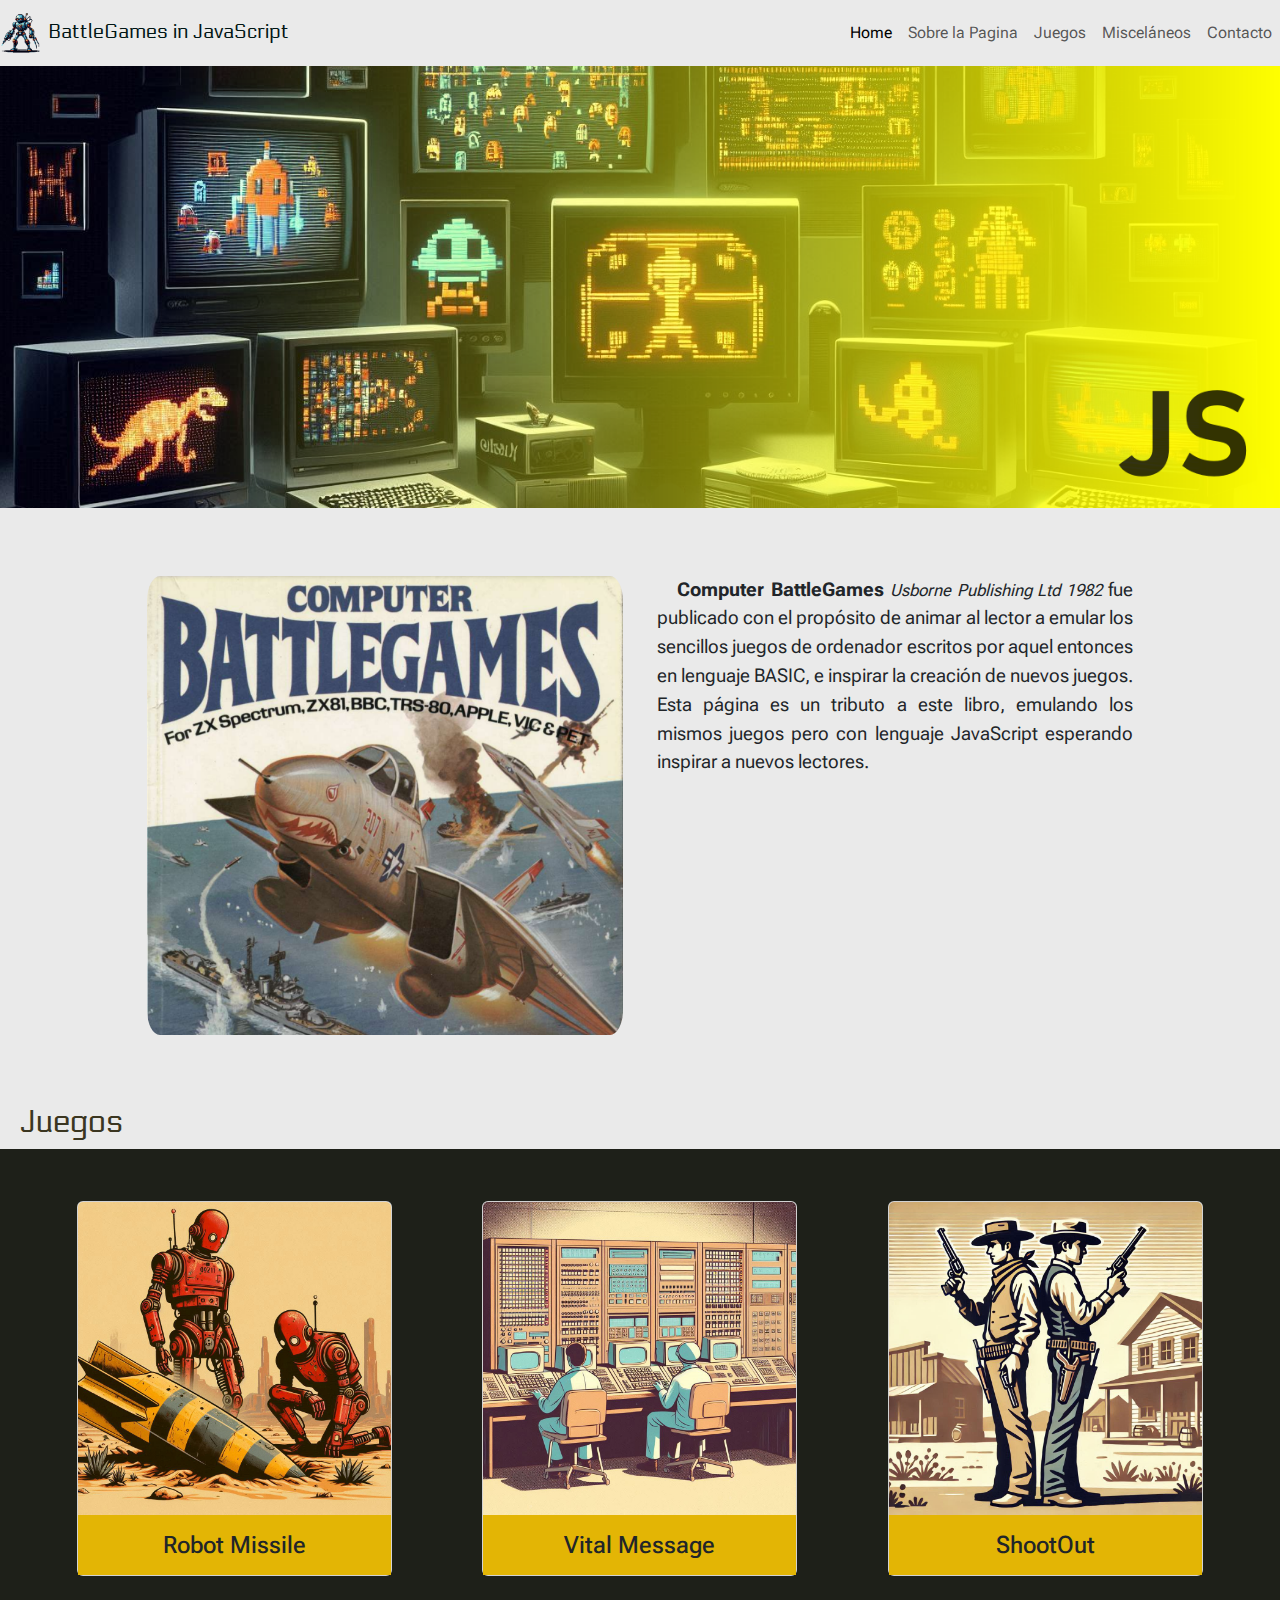
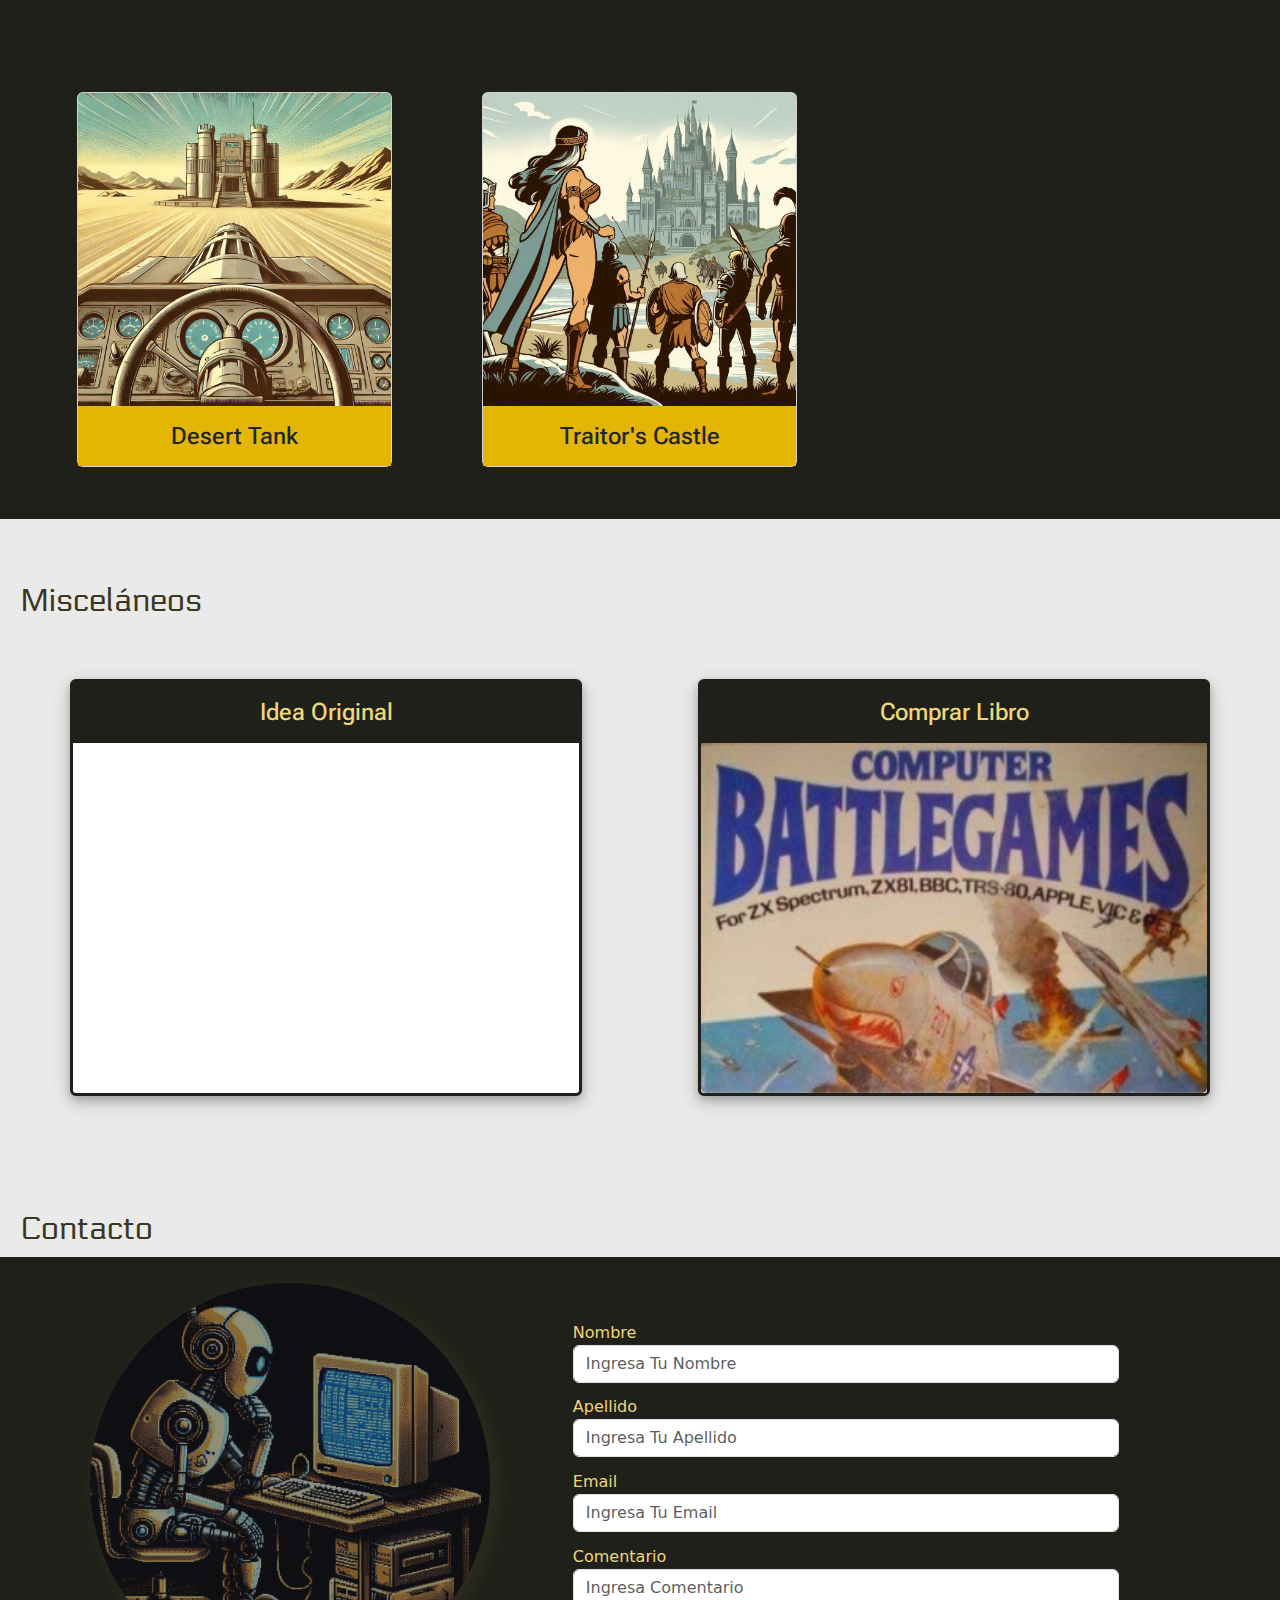
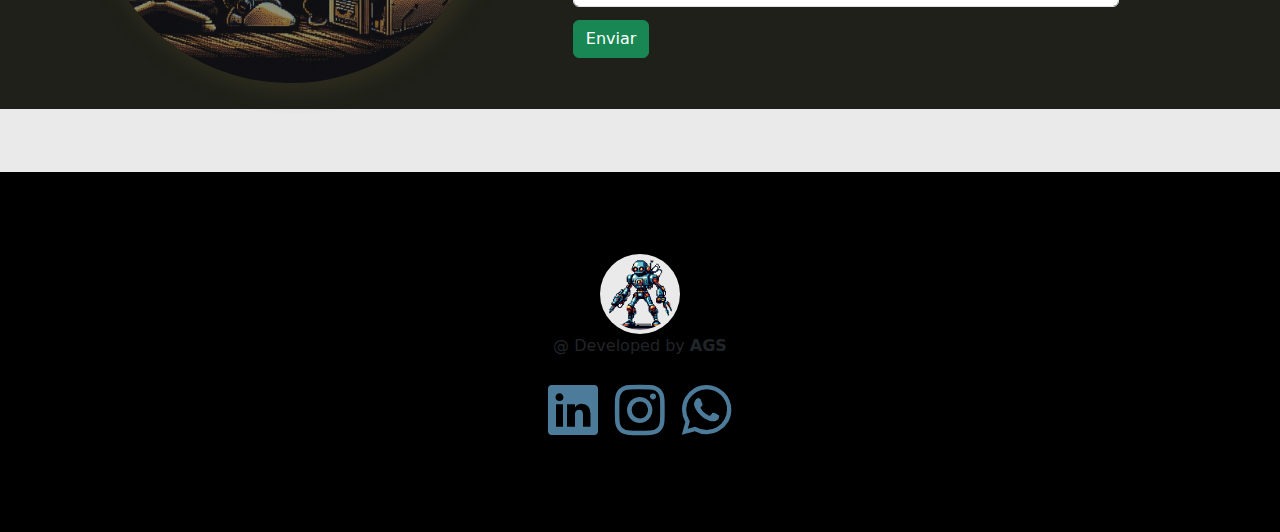
<file: index.html>
<!DOCTYPE html>
<html lang="en">

<head>
    <meta charset="UTF-8">
    <meta name="viewport" content="width=device-width, initial-scale=1.0">
    <meta name="keywords" content="HTML, CSS, SASS, BOOTSTRAP, JavaScript">
    <meta name="description" content="Proyecto de FrontEnd con BootStrap">
    <meta name="author" content="Antonio Gonzalez">
    <!-- Bootstrap -->
    <link href="https://cdn.jsdelivr.net/npm/bootstrap@5.3.3/dist/css/bootstrap.min.css" rel="stylesheet"
        integrity="sha384-QWTKZyjpPEjISv5WaRU9OFeRpok6YctnYmDr5pNlyT2bRjXh0JMhjY6hW+ALEwIH" crossorigin="anonymous">
    <!-- Bootstrap Icons -->
    <link rel="stylesheet" href="https://cdn.jsdelivr.net/npm/bootstrap-icons@1.11.3/font/bootstrap-icons.min.css">
    <link rel="shortcut icon" href="./asset/img/page_icon.ico" type="image/x-icon">
    <title>Computer BattleGames in JavaScript </title>
    <!-- CSS -->
    <link rel="stylesheet" href="./styles/css/styles_new.css">
</head>

<body>
    <header class="container-fluid">
        <nav class="row navbar navbar-expand-lg fixed-top">
            <div class="container-fluid">
                <a class="navbar-brand d-flex align-item-center justify-content-evenly" href="index.html">
                    <img src="asset/img/page_icon.ico" alt="Computer BattleGames Logo" width="40" height="40">
                    <span class="navbar-brand-name mt-1 ms-2">BattleGames in JavaScript</span>
                </a>
                <button class="navbar-toggler" type="button" data-bs-toggle="collapse" data-bs-target="#navbarNav"
                    aria-controls="navbarNav" aria-expanded="false" aria-label="Toggle navigation">
                    <span class="navbar-toggler-icon"></span>
                </button>
                <div class="collapse navbar-collapse align-item-center justify-content-end" id="navbarNav">
                    <ul class="navbar-nav">
                        <li class="nav-item">
                            <a class="nav-link active" aria-current="page" href="index.html">Home</a>
                        </li>
                        <li class="nav-item">
                            <a class="nav-link" href="#sobrePagina">Sobre la Pagina</a>
                        </li>
                        <li class="nav-item">
                            <a class="nav-link" href="#juegos">Juegos</a>
                        </li>
                        <li class="nav-item">
                            <a class="nav-link" href="#miscelaneos">Misceláneos</a>
                        </li>
                        <li class="nav-item">
                            <a class="nav-link" href="#contacto">Contacto</a>
                        </li>
                    </ul>
                </div>
            </div>
        </nav>
        <div class="row banner-row">
            <img id="MainBanner" src="./asset/img/Banner_Main.webp" alt="Main Banner Image">
        </div>
    </header>
    <main>
        <section id="sobrePagina">
            <div class="container_light">
                <div class="container-fluid d-flex flex-wrap align-item-center justify-content-center">
                    <div class="aboutP_item aboutPag_img row col-12 col-md-8 col-lg-6">
                        <img class="aboutP_img" src="./asset/img/AboutBook.png" alt="Imagen miniatura libro">
                    </div>
                    <div class="aboutP_item aboutP_comment row col-12 col-md-8 col-lg-6">
                        <p>
                            <strong>Computer BattleGames</strong> <small><i>Usborne Publishing Ltd 1982</i></small> fue
                            publicado con el propósito de animar al lector
                            a emular los sencillos juegos de ordenador escritos por aquel entonces en lenguaje BASIC, e
                            inspirar la creación de nuevos juegos. <br> Esta página es un tributo a este libro, emulando
                            los
                            mismos juegos pero con lenguaje JavaScript esperando inspirar a nuevos lectores.
                        </p>
                    </div>
                </div>
            </div>
        </section>

        <section id="juegos">
            <h2 class="subtitle">Juegos</h2>
            <div class="container_dark">
                <div class="image_list">
                    <div class="card"><a href="./pages/sec_robotMissile.html"><img src="./asset/img/robot.jpeg"
                                alt="Robot Missile Game" class="card-img-top"></a>
                        <div class="card-body">
                            <h4 class="card-text">Robot Missile</h4>
                        </div>
                    </div>
                    <div class="card"><a href="./pages/sec_vitalMessage.html"><img src="./asset/img/vitalmessage.jpeg"
                                alt="Vital Message Game" class="card-img-top"></a>
                        <div class="card-body">
                            <h4 class="card-text">Vital Message</h4>
                        </div>
                    </div>
                    <div class="card"><a href="./pages/sec_shootout.html"><img src="./asset/img/shoot.jpeg"
                                alt="Shootout Game" class="card-img-top"></a>
                        <div class="card-body">
                            <h4 class="card-text">ShootOut</h4>
                        </div>
                    </div>
                    <div class="card"><a href="./pages/sec_desertTanks.html"><img src="./asset/img/tank.jpeg"
                                alt="Desert Tank Game" class="card-img-top"></a>
                        <div class="card-body">
                            <h4 class="card-text">Desert Tank</h4>
                        </div>
                    </div>
                    <div class="card">
                        <a href="./pages/sec_traitorCastle.html">
                            <img src="./asset/img/Castle.jpeg" alt="Traitor Castle Game" class="card-img-top">
                        </a>
                        <div class="card-body">
                            <h4 class="card-text">Traitor's Castle</h4>
                        </div>
                    </div>
                </div>
            </div>
        </section>

        <section class="container_light" id="miscelaneos">
            <h2 class="subtitle">Misceláneos</h2>
            <div class="container-fluid d-flex flex-wrap justify-content-around align-item-center">

                <div class="card card_misc">
                    <div class="card-body">
                        <h4 class="card-text">Idea Original</h4>
                    </div>
                    <iframe src="https://www.youtube.com/embed/3kdM9wyglnw?si=4cUAj492PZogQ4qo"
                        title="YouTube video player"
                        allow="accelerometer; autoplay; clipboard-write; encrypted-media; gyroscope; picture-in-picture; web-share"
                        referrerpolicy="strict-origin-when-cross-origin" 
                        class="card-img-bottom"></iframe>
                </div>

                <div class="card card_misc">
                    <div class="card-body">
                        <h4 class="card-text">Comprar Libro</h4>
                    </div>
                    <a href="https://a.co/d/iokDYIM">
                        <img src="./asset/img/BookCover.jpg" alt="Computer BattleGames Book" class="card-img-bottom">
                    </a>
                </div>

            </div>
        </section>
        <section id="contacto">
            <h2 class="subtitle">Contacto</h2>
            <div
                class=" container_fluid container_dark contacto_dark d-flex flex-wrap align-item-center justify-content-center">
                <div><img class="contact_img" src="./asset/img/contact_robot.webp" alt="Imagen Contacto"></div>
                <form class="Contacto_Form">
                    <div class="form-group">
                        <label for="nombre">Nombre</label>
                        <input type="text" name="nombre" id="Contact_name" class="form-control"
                            placeholder="Ingresa Tu Nombre">
                    </div>
                    <div class="form-group">
                        <label for="nombre">Apellido</label>
                        <input type="text" name="apellido" id="Contact_Lname" class="form-control"
                            placeholder="Ingresa Tu Apellido">
                    </div>
                    <div class="form-group">
                        <label for="email">Email</label>
                        <input type="email" name="email" id="Contact_email" class="form-control"
                            placeholder="Ingresa Tu Email">
                    </div>
                    <div class="form-group">
                        <label for="Comentario">Comentario</label>
                        <input type="text" rows="10" name="comentario" id="Contact_comment" class="form-control"
                            placeholder="Ingresa Comentario">
                    </div>
                    <button type="submit" class="btn btn-success">Enviar</button>

                </form>
            </div>
        </section>

    </main>
    <footer class="footer">
        <div class="developed">
            <img src="./asset/img/page_icon.ico" alt="Computer BattleGames Logo" width="80" height="80">
            <p>@ Developed by <strong>AGS</strong></p>
        </div>
        <div class="socialMedia">
            <a href="https://www.linkedin.com/"><i class="bi bi-linkedin"></i></a>
            <a href="https://www.instagram.com/"><i class="bi bi-instagram"></i></a>
            <a href="https://www.whatsapp.com/"><i class="bi bi-whatsapp"></i></a>
        </div>
    </footer>
    <!-- BootStrap JS -->
    <script src="https://cdn.jsdelivr.net/npm/bootstrap@5.3.3/dist/js/bootstrap.bundle.min.js"
        integrity="sha384-YvpcrYf0tY3lHB60NNkmXc5s9fDVZLESaAA55NDzOxhy9GkcIdslK1eN7N6jIeHz"
        crossorigin="anonymous"></script>
</body>

</html>
</file>
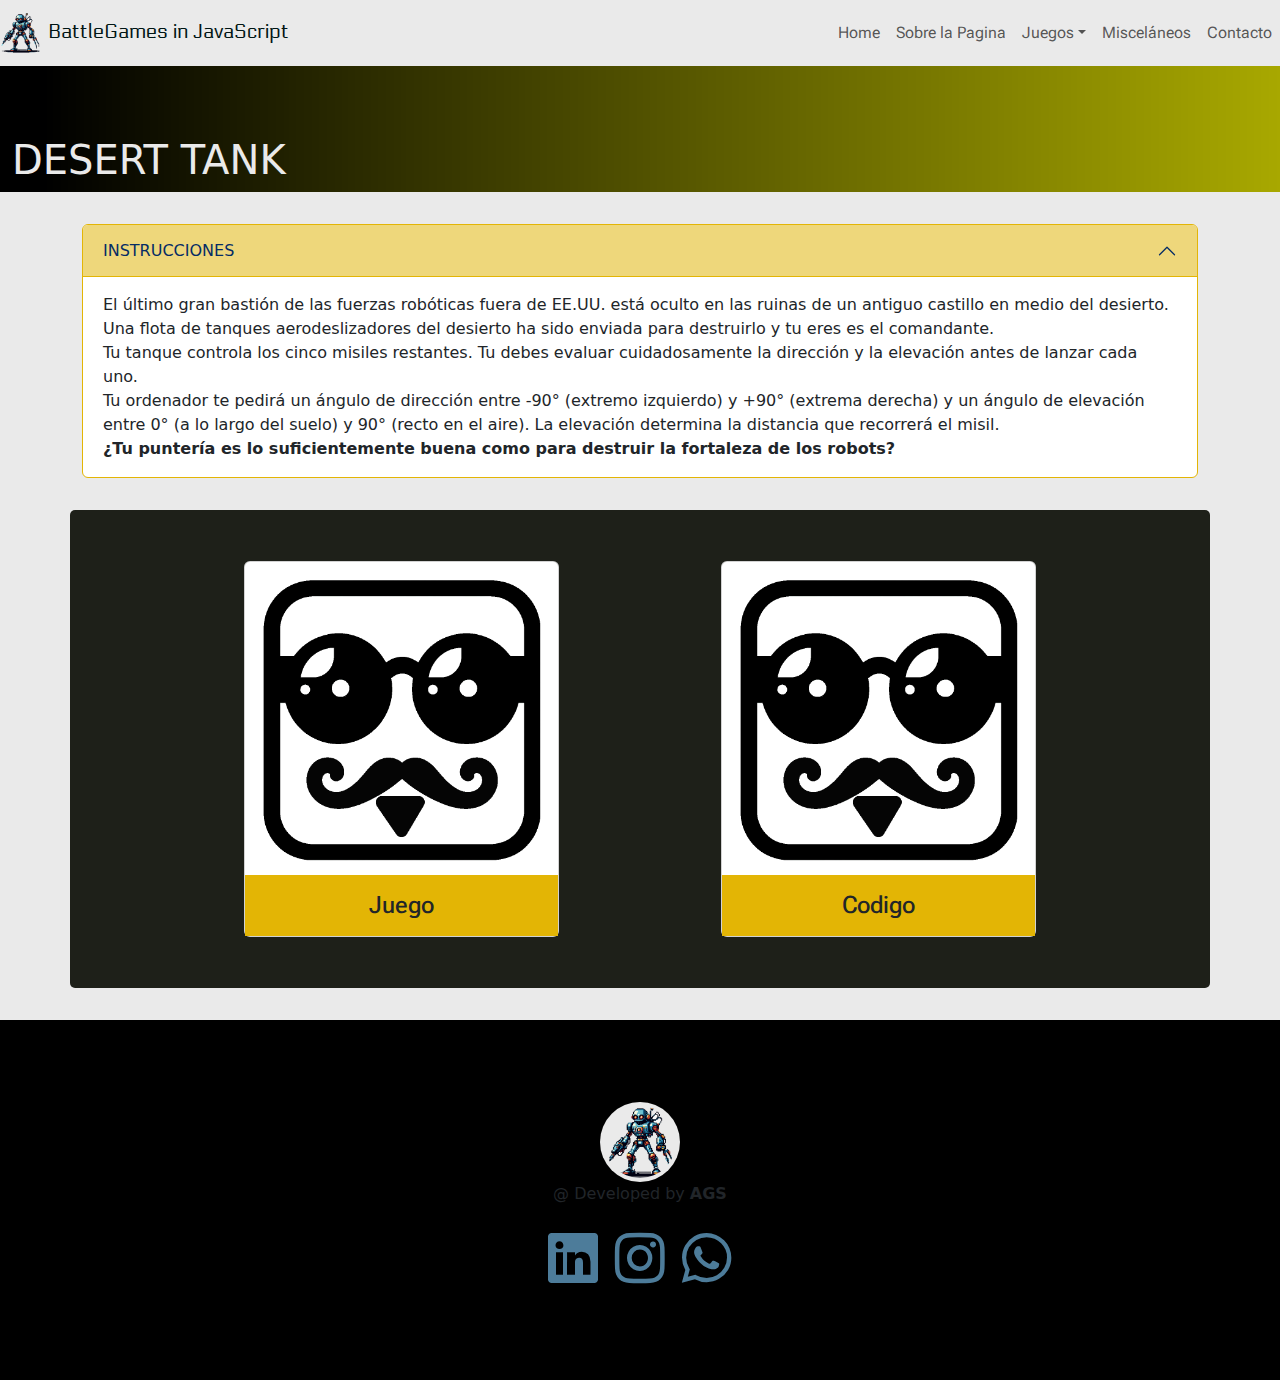
<file: pages/sec_desertTanks.html>
<!DOCTYPE html>
<html lang="en">

<head>
    <meta charset="UTF-8">
    <meta name="viewport" content="width=device-width, initial-scale=1.0">
    <meta name="keywords" content="HTML, CSS, BOOTSTRAP, JavaScript">
    <meta name="description" content="Proyecto de FrontEnd con BootStrap">
    <meta name="author" content="Antonio Gonzalez">
    <!-- Bootstrap -->
    <link href="https://cdn.jsdelivr.net/npm/bootstrap@5.3.3/dist/css/bootstrap.min.css" rel="stylesheet"
        integrity="sha384-QWTKZyjpPEjISv5WaRU9OFeRpok6YctnYmDr5pNlyT2bRjXh0JMhjY6hW+ALEwIH" crossorigin="anonymous">
    <!-- Bootstrap Icons -->
    <link rel="stylesheet" href="https://cdn.jsdelivr.net/npm/bootstrap-icons@1.11.3/font/bootstrap-icons.min.css">
    <link rel="shortcut icon" href="../asset/img/page_icon.ico" type="image/x-icon">
    <title>Desert Tank Game</title>
    <!-- CSS -->
    <link rel="stylesheet" href="../styles/css/styles_new.css">
</head>

<body>
    
    <header>
        <nav class="row navbar navbar-expand-lg fixed-top">
            <div class="container-fluid">
                <a class="navbar-brand d-flex align-item-center justify-content-evenly" href="../index.html">
                    <img src="../asset/img/page_icon.ico" alt="Computer BattleGames Logo" width="40" height="40">
                    <span class="navbar-brand-name mt-1 ms-2">BattleGames in JavaScript</span>
                </a>
                <button class="navbar-toggler" type="button" data-bs-toggle="collapse" data-bs-target="#navbarNav"
                    aria-controls="navbarNav" aria-expanded="false" aria-label="Toggle navigation">
                    <span class="navbar-toggler-icon"></span>
                </button>
                <div class="collapse navbar-collapse align-item-center justify-content-end" id="navbarNav">
                    <ul class="navbar-nav">
                        <li class="nav-item">
                            <a class="nav-link" href="../index.html">Home</a>
                        </li>
                        <li class="nav-item">
                            <a class="nav-link" href="../index.html#sobrePagina">Sobre la Pagina</a>
                        </li>

                        <li class="nav-item dropdown">
                            <a class="nav-link dropdown-toggle" aria-current="page" href="#" role="button"
                                data-bs-toggle="dropdown" aria-expanded="false">Juegos</a>
                            <ul class="dropdown-menu">
                                <li><a class="dropdown-item" href="/pages/sec_vitalMessage.html">Vital Message</a></li>
                                <li><a class="dropdown-item" href="/pages/sec_shootout.html">ShootOut</a></li>
                                <li><a class="dropdown-item" href="/pages/sec_traitorCastle.html">Traitor's Castle</a>
                                </li>
                                <li><a class="dropdown-item" href="/pages/sec_robotMissile.html">Robot Missile</a></li>
                            </ul>
                        </li>
                        <li class="nav-item">
                            <a class="nav-link" href="../index.html#miscelaneos">Misceláneos</a>
                        </li>
                        <li class="nav-item">
                            <a class="nav-link" href="../index.html#contacto">Contacto</a>
                        </li>
                    </ul>
                </div>
            </div>
        </nav>
        
    </header>
    <main class="container-fluid main-game">

        <div class="section_banner container-fluid">
            <h1 class="game_title">DESERT TANK</h1>
        </div>

        <div class="accordion accordion-section container">
            <div class="accordion-item">
                <h2 class="accordion-header">
                    <button class="accordion-button" type="button" data-bs-toggle="collapse"
                        data-bs-target="#collapseOne" aria-expanded="true" aria-controls="collapseOne">
                        INSTRUCCIONES
                    </button>
                </h2>
                <div id="collapseOne" class="accordion-collapse collapse show" data-bs-parent="#accordionExample">
                    <div class="accordion-body">
                        El último gran bastión de las fuerzas robóticas fuera de EE.UU. está oculto en las ruinas de un
                    antiguo castillo en medio del desierto. <br>
                     Una flota de tanques aerodeslizadores del desierto ha
                    sido
                    enviada
                    para destruirlo y tu eres es el comandante. <br> Tu tanque controla los cinco misiles
                    restantes.
                    Tu debes evaluar cuidadosamente la dirección y la elevación antes de lanzar cada uno.<br>                    
                    Tu ordenador te pedirá un ángulo de dirección entre -90° (extremo izquierdo)
                    y +90° (extrema derecha) y un ángulo de elevación entre 0° (a lo largo del suelo) y
                    90° (recto en el aire). La elevación determina la distancia que recorrerá el misil.<br>
                    <strong>¿Tu puntería es lo suficientemente buena como para destruir la fortaleza de los robots?</strong>
                    </div>
                </div>
            </div>
        </div>

        <div class="container container_game d-flex flex-wrap align-item-center justify-content-evenly">
            <div class="card"><img src="../asset/img/logo.webp" alt="Shootout Game" class="card-img-top">
                <div class="card-body">
                    <h4 class="card-text">Juego</h4>
                </div>
            </div>
            <div class="card"><img src="../asset/img/logo.webp" alt="Shootout Game" class="card-img-top">
                <div class="card-body">
                    <h4 class="card-text">Codigo</h4>
                </div>
            </div>
        </div>

    </main>

    <footer class="footer">
        <div class="developed">
            <img src="../asset/img/page_icon.ico" alt="Computer BattleGames Logo" width="80" height="80">
            <p>@ Developed by <strong>AGS</strong></p>
        </div>
        <div class="socialMedia">
            <a href="https://www.linkedin.com/"><i class="bi bi-linkedin"></i></a>
            <a href="https://www.instagram.com/"><i class="bi bi-instagram"></i></a>
            <a href="https://www.whatsapp.com/"><i class="bi bi-whatsapp"></i></a>
        </div>
    </footer>
    <!-- BootStrap JS -->
    <script src="https://cdn.jsdelivr.net/npm/bootstrap@5.3.3/dist/js/bootstrap.bundle.min.js"
        integrity="sha384-YvpcrYf0tY3lHB60NNkmXc5s9fDVZLESaAA55NDzOxhy9GkcIdslK1eN7N6jIeHz"
        crossorigin="anonymous"></script>
</body>

</html>
</file>
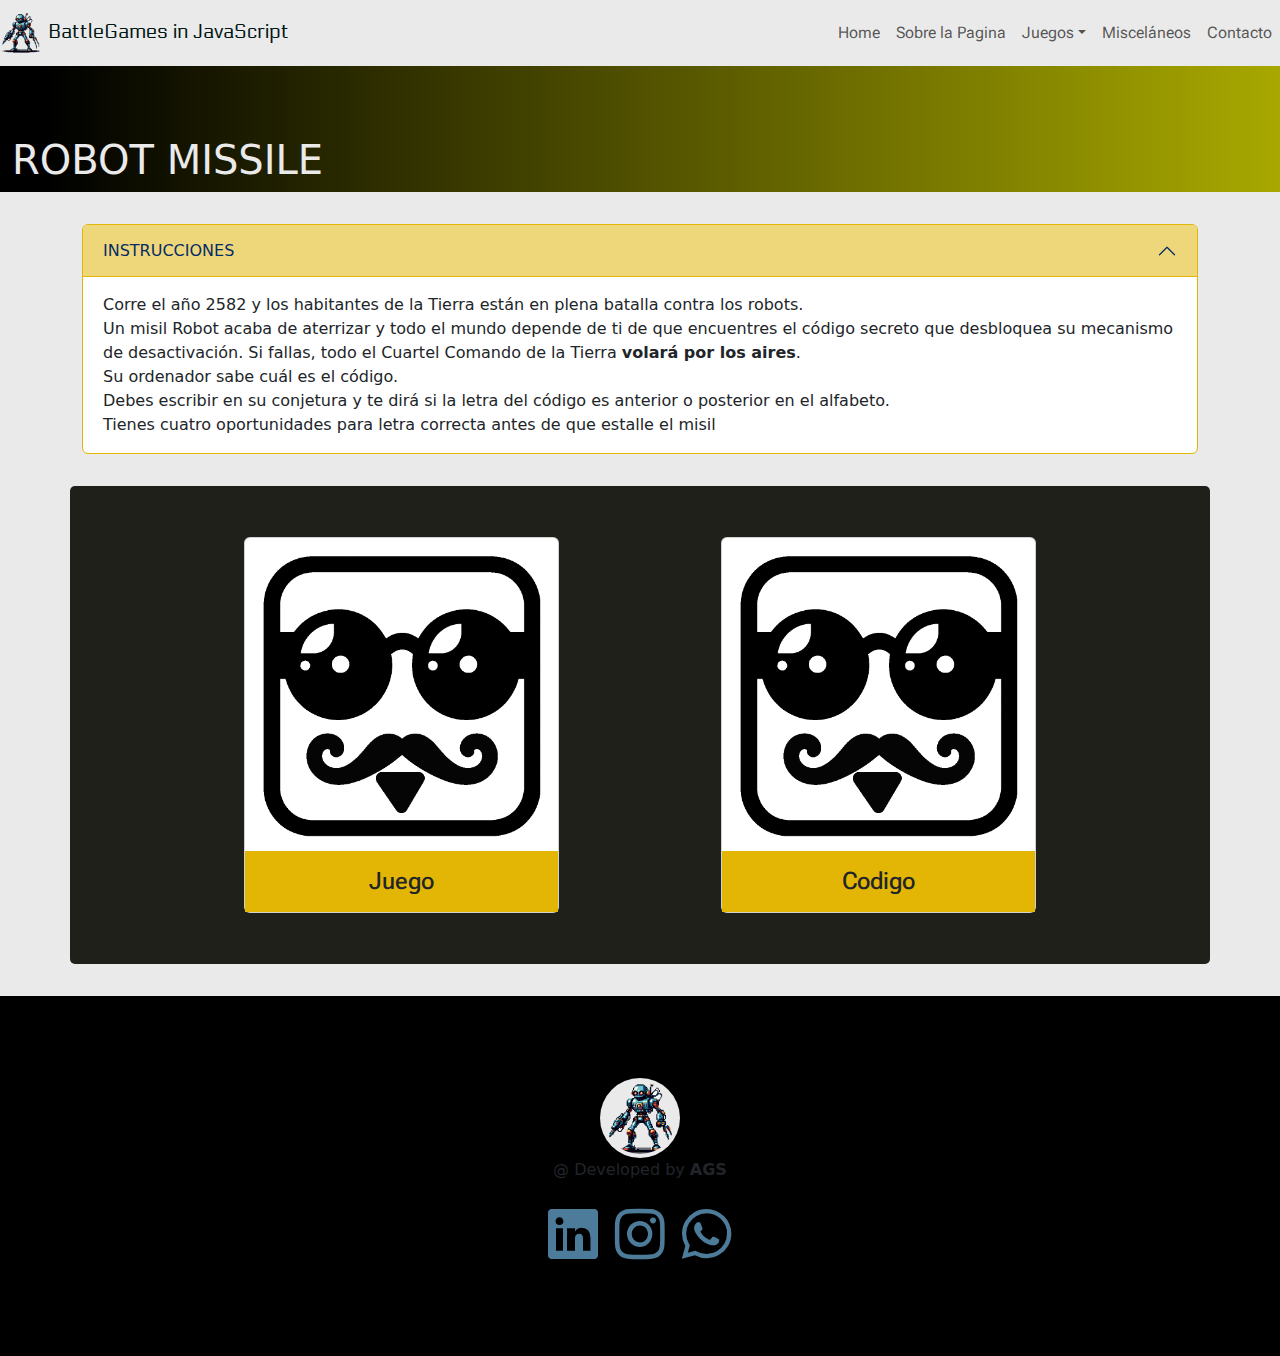
<file: pages/sec_robotMissile.html>
<!DOCTYPE html>
<html lang="en">

<head>
    <meta charset="UTF-8">
    <meta name="viewport" content="width=device-width, initial-scale=1.0">
    <meta name="keywords" content="HTML, CSS, BOOTSTRAP, JavaScript">
    <meta name="description" content="Proyecto de FrontEnd con BootStrap">
    <meta name="author" content="Antonio Gonzalez">
    <!-- Bootstrap -->
    <link href="https://cdn.jsdelivr.net/npm/bootstrap@5.3.3/dist/css/bootstrap.min.css" rel="stylesheet"
        integrity="sha384-QWTKZyjpPEjISv5WaRU9OFeRpok6YctnYmDr5pNlyT2bRjXh0JMhjY6hW+ALEwIH" crossorigin="anonymous">
    <!-- Bootstrap Icons -->
    <link rel="stylesheet" href="https://cdn.jsdelivr.net/npm/bootstrap-icons@1.11.3/font/bootstrap-icons.min.css">
    <link rel="shortcut icon" href="../asset/img/page_icon.ico" type="image/x-icon">
    <title>Robot Missile Game</title>
    <!-- CSS -->
    <link rel="stylesheet" href="../styles/css/styles_new.css">
</head>

<body>
    
    <header>
        <nav class="row navbar navbar-expand-lg fixed-top">
            <div class="container-fluid">
                <a class="navbar-brand d-flex align-item-center justify-content-evenly" href="../index.html">
                    <img src="../asset/img/page_icon.ico" alt="Computer BattleGames Logo" width="40" height="40">
                    <span class="navbar-brand-name mt-1 ms-2">BattleGames in JavaScript</span>
                </a>
                <button class="navbar-toggler" type="button" data-bs-toggle="collapse" data-bs-target="#navbarNav"
                    aria-controls="navbarNav" aria-expanded="false" aria-label="Toggle navigation">
                    <span class="navbar-toggler-icon"></span>
                </button>
                <div class="collapse navbar-collapse align-item-center justify-content-end" id="navbarNav">
                    <ul class="navbar-nav">
                        <li class="nav-item">
                            <a class="nav-link" href="../index.html">Home</a>
                        </li>
                        <li class="nav-item">
                            <a class="nav-link" href="../index.html#sobrePagina">Sobre la Pagina</a>
                        </li>

                        <li class="nav-item dropdown">
                            <a class="nav-link dropdown-toggle" aria-current="page" href="#" role="button"
                                data-bs-toggle="dropdown" aria-expanded="false">Juegos</a>
                            <ul class="dropdown-menu">
                                <li><a class="dropdown-item" href="/pages/sec_vitalMessage.html">Vital Message</a></li>
                                <li><a class="dropdown-item" href="/pages/sec_shootout.html">ShootOut</a></li>
                                <li><a class="dropdown-item" href="/pages/sec_traitorCastle.html">Traitor's Castle</a>
                                </li>
                                <li><a class="dropdown-item" href="/pages/sec_desertTanks.html">Desert Tank</a></li>
                            </ul>
                        </li>
                        <li class="nav-item">
                            <a class="nav-link" href="../index.html#miscelaneos">Misceláneos</a>
                        </li>
                        <li class="nav-item">
                            <a class="nav-link" href="../index.html#contacto">Contacto</a>
                        </li>
                    </ul>
                </div>
            </div>
        </nav>
        
    </header>
    <main class="container-fluid main-game">

        <div class="section_banner container-fluid">
            <h1 class="game_title">ROBOT MISSILE</h1>
        </div>

        <div class="accordion accordion-section container">
            <div class="accordion-item">
                <h2 class="accordion-header">
                    <button class="accordion-button" type="button" data-bs-toggle="collapse"
                        data-bs-target="#collapseOne" aria-expanded="true" aria-controls="collapseOne">
                        INSTRUCCIONES
                    </button>
                </h2>
                <div id="collapseOne" class="accordion-collapse collapse show" data-bs-parent="#accordionExample">
                    <div class="accordion-body">
                        Corre el año 2582 y los habitantes de la Tierra están en plena batalla contra los
                        robots.<br> Un misil
                        Robot
                        acaba de aterrizar y todo el mundo depende de ti
                        de que encuentres el código secreto que desbloquea su mecanismo de desactivación. Si fallas,
                        todo el
                        Cuartel Comando de la Tierra <strong>volará por los aires</strong>. <br>
                        Su ordenador sabe cuál es el código. <br>
                        Debes escribir en su conjetura y te dirá si la letra del
                        código es anterior o posterior en el alfabeto.<br>
                        Tienes cuatro oportunidades para letra correcta antes de que estalle el misil
                    </div>
                </div>
            </div>
        </div>

        <div class="container container_game d-flex flex-wrap align-item-center justify-content-evenly">
            <div class="card"><img src="../asset/img/logo.webp" alt="Shootout Game" class="card-img-top">
                <div class="card-body">
                    <h4 class="card-text">Juego</h4>
                </div>
            </div>
            <div class="card"><img src="../asset/img/logo.webp" alt="Shootout Game" class="card-img-top">
                <div class="card-body">
                    <h4 class="card-text">Codigo</h4>
                </div>
            </div>
        </div>

    </main>

    <footer class="footer">
        <div class="developed">
            <img src="../asset/img/page_icon.ico" alt="Computer BattleGames Logo" width="80" height="80">
            <p>@ Developed by <strong>AGS</strong></p>
        </div>
        <div class="socialMedia">
            <a href="https://www.linkedin.com/"><i class="bi bi-linkedin"></i></a>
            <a href="https://www.instagram.com/"><i class="bi bi-instagram"></i></a>
            <a href="https://www.whatsapp.com/"><i class="bi bi-whatsapp"></i></a>
        </div>
    </footer>
    <!-- BootStrap JS -->
    <script src="https://cdn.jsdelivr.net/npm/bootstrap@5.3.3/dist/js/bootstrap.bundle.min.js"
        integrity="sha384-YvpcrYf0tY3lHB60NNkmXc5s9fDVZLESaAA55NDzOxhy9GkcIdslK1eN7N6jIeHz"
        crossorigin="anonymous"></script>
</body>

</html>
</file>
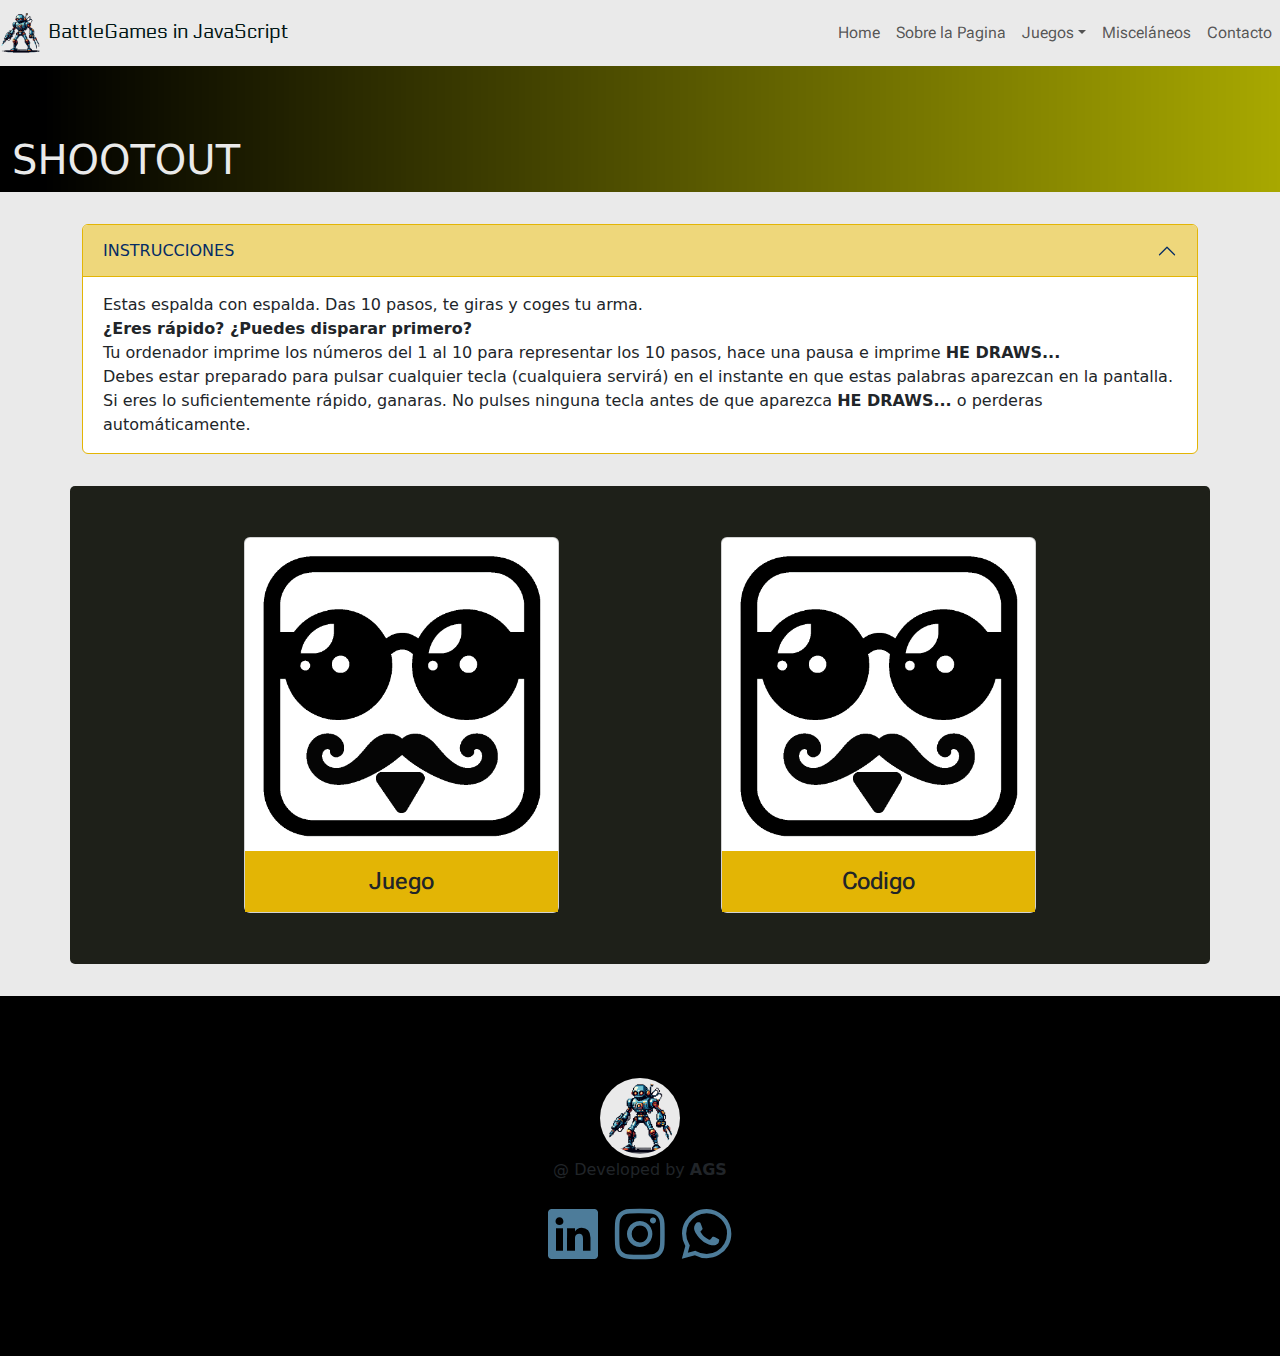
<file: pages/sec_shootout.html>
<!DOCTYPE html>
<html lang="en">

<head>
    <meta charset="UTF-8">
    <meta name="viewport" content="width=device-width, initial-scale=1.0">
    <meta name="keywords" content="HTML, CSS, BOOTSTRAP, JavaScript">
    <meta name="description" content="Proyecto de FrontEnd con BootStrap">
    <meta name="author" content="Antonio Gonzalez">
    <!-- Bootstrap -->
    <link href="https://cdn.jsdelivr.net/npm/bootstrap@5.3.3/dist/css/bootstrap.min.css" rel="stylesheet"
        integrity="sha384-QWTKZyjpPEjISv5WaRU9OFeRpok6YctnYmDr5pNlyT2bRjXh0JMhjY6hW+ALEwIH" crossorigin="anonymous">
    <!-- Bootstrap Icons -->
    <link rel="stylesheet" href="https://cdn.jsdelivr.net/npm/bootstrap-icons@1.11.3/font/bootstrap-icons.min.css">
    <link rel="shortcut icon" href="../asset/img/page_icon.ico" type="image/x-icon">
    <title>ShootOut Game </title>
    <!-- CSS -->
    <link rel="stylesheet" href="../styles/css/styles_new.css">
</head>

<body>
    
    <header>
        <nav class="row navbar navbar-expand-lg fixed-top">
            <div class="container-fluid">
                <a class="navbar-brand d-flex align-item-center justify-content-evenly" href="../index.html">
                    <img src="../asset/img/page_icon.ico" alt="Computer BattleGames Logo" width="40" height="40">
                    <span class="navbar-brand-name mt-1 ms-2">BattleGames in JavaScript</span>
                </a>
                <button class="navbar-toggler" type="button" data-bs-toggle="collapse" data-bs-target="#navbarNav"
                    aria-controls="navbarNav" aria-expanded="false" aria-label="Toggle navigation">
                    <span class="navbar-toggler-icon"></span>
                </button>
                <div class="collapse navbar-collapse align-item-center justify-content-end" id="navbarNav">
                    <ul class="navbar-nav">
                        <li class="nav-item">
                            <a class="nav-link" href="../index.html">Home</a>
                        </li>
                        <li class="nav-item">
                            <a class="nav-link" href="../index.html#sobrePagina">Sobre la Pagina</a>
                        </li>

                        <li class="nav-item dropdown">
                            <a class="nav-link dropdown-toggle" aria-current="page" href="#" role="button"
                                data-bs-toggle="dropdown" aria-expanded="false">Juegos</a>
                            <ul class="dropdown-menu">
                                <li><a class="dropdown-item" href="/pages/sec_vitalMessage.html">Vital Message</a></li>
                                <li><a class="dropdown-item" href="/pages/sec_robotMissile.html">Robot Missile</a></li>
                                <li><a class="dropdown-item" href="/pages/sec_traitorCastle.html">Traitor's Castle</a>
                                </li>
                                <li><a class="dropdown-item" href="/pages/sec_desertTanks.html">Desert Tank</a></li>
                            </ul>
                        </li>
                        <li class="nav-item">
                            <a class="nav-link" href="../index.html#miscelaneos">Misceláneos</a>
                        </li>
                        <li class="nav-item">
                            <a class="nav-link" href="../index.html#contacto">Contacto</a>
                        </li>
                    </ul>
                </div>
            </div>
        </nav>
        
    </header>
    <main class="container-fluid main-game">

        <div class="section_banner container-fluid">
            <h1 class="game_title">SHOOTOUT</h1>
        </div>

        <div class="accordion accordion-section container">
            <div class="accordion-item">
                <h2 class="accordion-header">
                    <button class="accordion-button" type="button" data-bs-toggle="collapse"
                        data-bs-target="#collapseOne" aria-expanded="true" aria-controls="collapseOne">
                        INSTRUCCIONES
                    </button>
                </h2>
                <div id="collapseOne" class="accordion-collapse collapse show" data-bs-parent="#accordionExample">
                    <div class="accordion-body">
                        Estas espalda con espalda. Das 10 pasos, te giras y coges tu arma. <br>
                <strong>¿Eres rápido? ¿Puedes disparar primero?</strong><br>
                Tu ordenador imprime los números del 1 al 10 para representar los 10 pasos, hace una pausa e imprime <strong>HE DRAWS...</strong><br>
                Debes estar preparado para pulsar cualquier tecla (cualquiera servirá) en el instante en que estas palabras aparezcan en la pantalla.<br>
                Si eres lo suficientemente rápido, ganaras.
                No pulses ninguna tecla antes de que aparezca <strong>HE DRAWS...</strong> o perderas automáticamente.
                    </div>
                </div>
            </div>
        </div>

        <div class="container container_game d-flex flex-wrap align-item-center justify-content-evenly">
            <div class="card"><img src="../asset/img/logo.webp" alt="Shootout Game" class="card-img-top">
                <div class="card-body">
                    <h4 class="card-text">Juego</h4>
                </div>
            </div>
            <div class="card"><img src="../asset/img/logo.webp" alt="Shootout Game" class="card-img-top">
                <div class="card-body">
                    <h4 class="card-text">Codigo</h4>
                </div>
            </div>
        </div>

    </main>

    <footer class="footer">
        <div class="developed">
            <img src="../asset/img/page_icon.ico" alt="Computer BattleGames Logo" width="80" height="80">
            <p>@ Developed by <strong>AGS</strong></p>
        </div>
        <div class="socialMedia">
            <a href="https://www.linkedin.com/"><i class="bi bi-linkedin"></i></a>
            <a href="https://www.instagram.com/"><i class="bi bi-instagram"></i></a>
            <a href="https://www.whatsapp.com/"><i class="bi bi-whatsapp"></i></a>
        </div>
    </footer>
    <!-- BootStrap JS -->
    <script src="https://cdn.jsdelivr.net/npm/bootstrap@5.3.3/dist/js/bootstrap.bundle.min.js"
        integrity="sha384-YvpcrYf0tY3lHB60NNkmXc5s9fDVZLESaAA55NDzOxhy9GkcIdslK1eN7N6jIeHz"
        crossorigin="anonymous"></script>
</body>

</html>
</file>
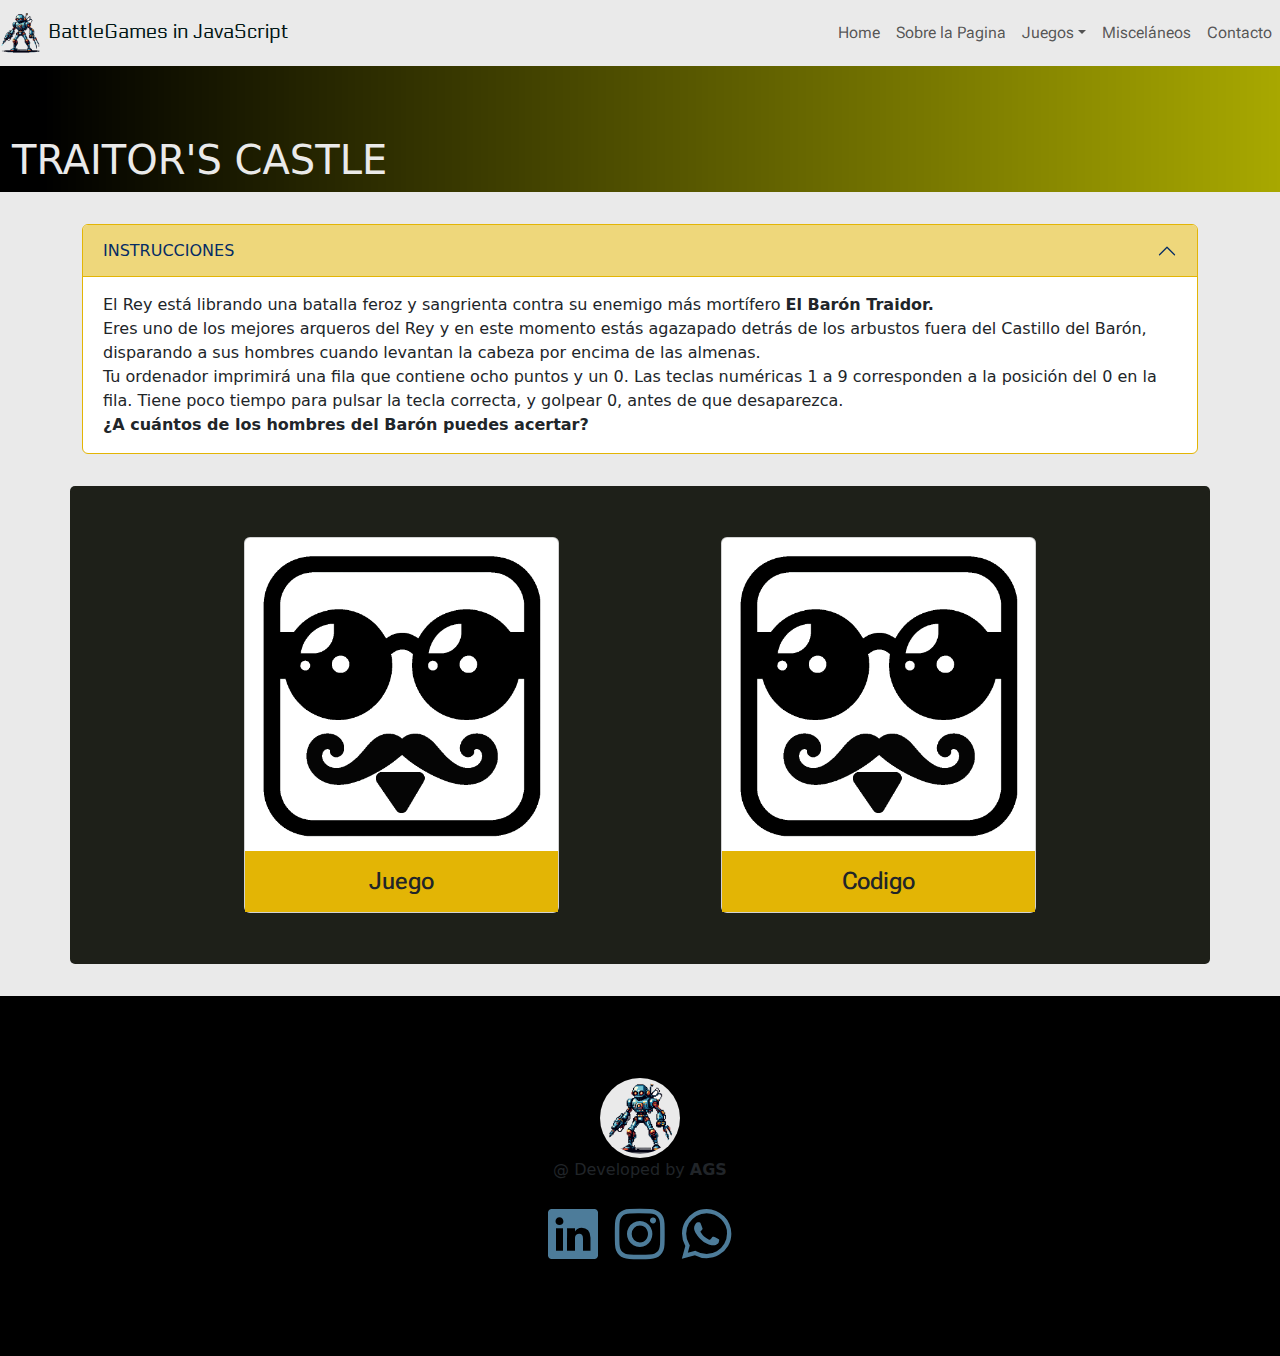
<file: pages/sec_traitorCastle.html>
<!DOCTYPE html>
<html lang="en">

<head>
    <meta charset="UTF-8">
    <meta name="viewport" content="width=device-width, initial-scale=1.0">
    <meta name="keywords" content="HTML, CSS, BOOTSTRAP, JavaScript">
    <meta name="description" content="Proyecto de FrontEnd con BootStrap">
    <meta name="author" content="Antonio Gonzalez">
    <!-- Bootstrap -->
    <link href="https://cdn.jsdelivr.net/npm/bootstrap@5.3.3/dist/css/bootstrap.min.css" rel="stylesheet"
        integrity="sha384-QWTKZyjpPEjISv5WaRU9OFeRpok6YctnYmDr5pNlyT2bRjXh0JMhjY6hW+ALEwIH" crossorigin="anonymous">
    <!-- Bootstrap Icons -->
    <link rel="stylesheet" href="https://cdn.jsdelivr.net/npm/bootstrap-icons@1.11.3/font/bootstrap-icons.min.css">
    <link rel="shortcut icon" href="../asset/img/page_icon.ico" type="image/x-icon">
    <title>Traitor's Castle Game</title>
    <!-- CSS -->
    <link rel="stylesheet" href="../styles/css/styles_new.css">
</head>

<body>
    
    <header>
        <nav class="row navbar navbar-expand-lg fixed-top">
            <div class="container-fluid">
                <a class="navbar-brand d-flex align-item-center justify-content-evenly" href="../index.html">
                    <img src="../asset/img/page_icon.ico" alt="Computer BattleGames Logo" width="40" height="40">
                    <span class="navbar-brand-name mt-1 ms-2">BattleGames in JavaScript</span>
                </a>
                <button class="navbar-toggler" type="button" data-bs-toggle="collapse" data-bs-target="#navbarNav"
                    aria-controls="navbarNav" aria-expanded="false" aria-label="Toggle navigation">
                    <span class="navbar-toggler-icon"></span>
                </button>
                <div class="collapse navbar-collapse align-item-center justify-content-end" id="navbarNav">
                    <ul class="navbar-nav">
                        <li class="nav-item">
                            <a class="nav-link" href="../index.html">Home</a>
                        </li>
                        <li class="nav-item">
                            <a class="nav-link" href="../index.html#sobrePagina">Sobre la Pagina</a>
                        </li>

                        <li class="nav-item dropdown">
                            <a class="nav-link dropdown-toggle" aria-current="page" href="#" role="button"
                                data-bs-toggle="dropdown" aria-expanded="false">Juegos</a>
                            <ul class="dropdown-menu">
                                <li><a class="dropdown-item" href="/pages/sec_vitalMessage.html">Vital Message</a></li>
                                <li><a class="dropdown-item" href="/pages/sec_shootout.html">ShootOut</a></li>
                                <li><a class="dropdown-item" href="/pages/sec_robotMissile.html">Robot Missile</a>
                                </li>
                                <li><a class="dropdown-item" href="/pages/sec_desertTanks.html">Desert Tank</a></li>
                            </ul>
                        </li>
                        <li class="nav-item">
                            <a class="nav-link" href="../index.html#miscelaneos">Misceláneos</a>
                        </li>
                        <li class="nav-item">
                            <a class="nav-link" href="../index.html#contacto">Contacto</a>
                        </li>
                    </ul>
                </div>
            </div>
        </nav>
        
    </header>
    <main class="container-fluid main-game">

        <div class="section_banner container-fluid">
            <h1 class="game_title">TRAITOR'S CASTLE</h1>
        </div>

        <div class="accordion accordion-section container">
            <div class="accordion-item">
                <h2 class="accordion-header">
                    <button class="accordion-button" type="button" data-bs-toggle="collapse"
                        data-bs-target="#collapseOne" aria-expanded="true" aria-controls="collapseOne">
                        INSTRUCCIONES
                    </button>
                </h2>
                <div id="collapseOne" class="accordion-collapse collapse show" data-bs-parent="#accordionExample">
                    <div class="accordion-body">
                        El Rey está librando una batalla feroz y sangrienta contra su enemigo más mortífero <strong>El Barón Traidor.</strong> <br>
                Eres uno de los mejores arqueros del Rey y en este momento estás agazapado detrás de los arbustos fuera del Castillo del Barón, disparando a sus hombres cuando levantan la cabeza por encima de las almenas. <br>
                Tu ordenador imprimirá una fila que contiene ocho puntos y un 0.
                Las teclas numéricas 1 a 9 corresponden a la posición del 0 en la fila. Tiene poco tiempo para pulsar la tecla correcta, y golpear 0, antes de que desaparezca.<br> <strong>¿A cuántos de los hombres del Barón puedes acertar?</strong>
                    </div>
                </div>
            </div>
        </div>

        <div class="container container_game d-flex flex-wrap align-item-center justify-content-evenly">
            <div class="card"><img src="../asset/img/logo.webp" alt="Shootout Game" class="card-img-top">
                <div class="card-body">
                    <h4 class="card-text">Juego</h4>
                </div>
            </div>
            <div class="card"><img src="../asset/img/logo.webp" alt="Shootout Game" class="card-img-top">
                <div class="card-body">
                    <h4 class="card-text">Codigo</h4>
                </div>
            </div>
        </div>

    </main>

    <footer class="footer">
        <div class="developed">
            <img src="../asset/img/page_icon.ico" alt="Computer BattleGames Logo" width="80" height="80">
            <p>@ Developed by <strong>AGS</strong></p>
        </div>
        <div class="socialMedia">
            <a href="https://www.linkedin.com/"><i class="bi bi-linkedin"></i></a>
            <a href="https://www.instagram.com/"><i class="bi bi-instagram"></i></a>
            <a href="https://www.whatsapp.com/"><i class="bi bi-whatsapp"></i></a>
        </div>
    </footer>
    <!-- BootStrap JS -->
    <script src="https://cdn.jsdelivr.net/npm/bootstrap@5.3.3/dist/js/bootstrap.bundle.min.js"
        integrity="sha384-YvpcrYf0tY3lHB60NNkmXc5s9fDVZLESaAA55NDzOxhy9GkcIdslK1eN7N6jIeHz"
        crossorigin="anonymous"></script>
</body>

</html>
</file>
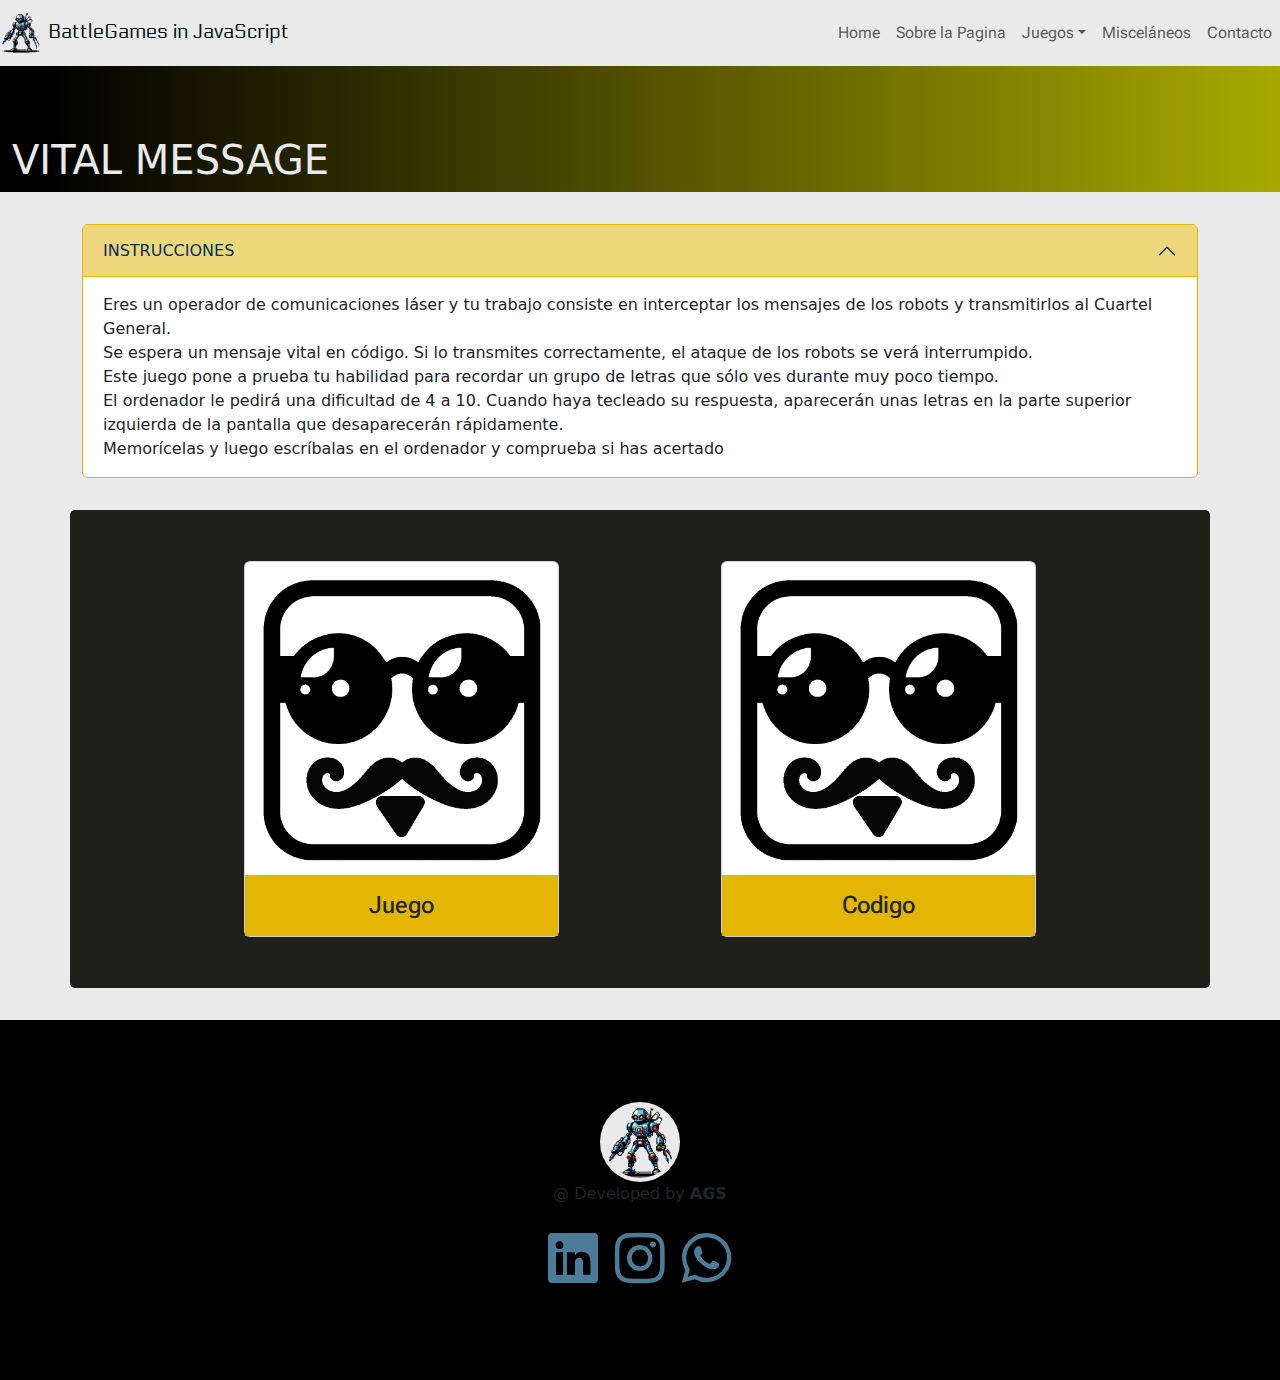
<file: pages/sec_vitalMessage.html>
<!DOCTYPE html>
<html lang="en">

<head>
    <meta charset="UTF-8">
    <meta name="viewport" content="width=device-width, initial-scale=1.0">
    <meta name="keywords" content="HTML, CSS, BOOTSTRAP, JavaScript">
    <meta name="description" content="Proyecto de FrontEnd con BootStrap">
    <meta name="author" content="Antonio Gonzalez">
    <!-- Bootstrap -->
    <link href="https://cdn.jsdelivr.net/npm/bootstrap@5.3.3/dist/css/bootstrap.min.css" rel="stylesheet"
        integrity="sha384-QWTKZyjpPEjISv5WaRU9OFeRpok6YctnYmDr5pNlyT2bRjXh0JMhjY6hW+ALEwIH" crossorigin="anonymous">
    <!-- Bootstrap Icons -->
    <link rel="stylesheet" href="https://cdn.jsdelivr.net/npm/bootstrap-icons@1.11.3/font/bootstrap-icons.min.css">
    <link rel="shortcut icon" href="../asset/img/page_icon.ico" type="image/x-icon">
    <title>Vital Message Game</title>
    <!-- CSS -->
    <link rel="stylesheet" href="../styles/css/styles_new.css">
</head>

<body>

    <header>
        <nav class="row navbar navbar-expand-lg fixed-top">
            <div class="container-fluid">
                <a class="navbar-brand d-flex align-item-center justify-content-evenly" href="../index.html">
                    <img src="../asset/img/page_icon.ico" alt="Computer BattleGames Logo" width="40" height="40">
                    <span class="navbar-brand-name mt-1 ms-2">BattleGames in JavaScript</span>
                </a>
                <button class="navbar-toggler" type="button" data-bs-toggle="collapse" data-bs-target="#navbarNav"
                    aria-controls="navbarNav" aria-expanded="false" aria-label="Toggle navigation">
                    <span class="navbar-toggler-icon"></span>
                </button>
                <div class="collapse navbar-collapse align-item-center justify-content-end" id="navbarNav">
                    <ul class="navbar-nav">
                        <li class="nav-item">
                            <a class="nav-link" href="../index.html">Home</a>
                        </li>
                        <li class="nav-item">
                            <a class="nav-link" href="../index.html#sobrePagina">Sobre la Pagina</a>
                        </li>

                        <li class="nav-item dropdown">
                            <a class="nav-link dropdown-toggle" aria-current="page" href="#" role="button"
                                data-bs-toggle="dropdown" aria-expanded="false">Juegos</a>
                            <ul class="dropdown-menu">
                                <li><a class="dropdown-item" href="/pages/sec_robotMissile.html">Robot Missile</a></li>
                                <li><a class="dropdown-item" href="/pages/sec_shootout.html">ShootOut</a></li>
                                <li><a class="dropdown-item" href="/pages/sec_traitorCastle.html">Traitor's Castle</a>
                                </li>
                                <li><a class="dropdown-item" href="/pages/sec_desertTanks.html">Desert Tank</a></li>
                            </ul>
                        </li>
                        <li class="nav-item">
                            <a class="nav-link" href="../index.html#miscelaneos">Misceláneos</a>
                        </li>
                        <li class="nav-item">
                            <a class="nav-link" href="../index.html#contacto">Contacto</a>
                        </li>
                    </ul>
                </div>
            </div>
        </nav>

    </header>
    <main class="container-fluid main-game">

        <div class="section_banner container-fluid">
            <h1 class="game_title">VITAL MESSAGE</h1>
        </div>

        <div class="accordion accordion-section container">
            <div class="accordion-item">
                <h2 class="accordion-header">
                    <button class="accordion-button" type="button" data-bs-toggle="collapse"
                        data-bs-target="#collapseOne" aria-expanded="true" aria-controls="collapseOne">
                        INSTRUCCIONES
                    </button>
                </h2>
                <div id="collapseOne" class="accordion-collapse collapse show" data-bs-parent="#accordionExample">
                    <div class="accordion-body">
                        Eres un operador de comunicaciones láser y tu trabajo consiste en interceptar los mensajes de
                        los robots y transmitirlos al Cuartel General. <br>
                        Se espera un mensaje vital en código. Si lo transmites correctamente, el ataque de los robots se
                        verá interrumpido.<br>
                        Este juego pone a prueba tu habilidad para recordar un grupo de letras que sólo ves durante muy
                        poco tiempo. <br>
                        El ordenador le pedirá una dificultad de 4 a 10. Cuando haya tecleado su respuesta, aparecerán
                        unas letras en la parte superior izquierda de la pantalla que desaparecerán rápidamente. <br>
                        Memorícelas y luego escríbalas en el ordenador y comprueba si has acertado
                    </div>
                </div>
            </div>
        </div>

        <div class="container container_game d-flex flex-wrap align-item-center justify-content-evenly">
            <div class="card"><img src="../asset/img/logo.webp" alt="Shootout Game" class="card-img-top">
                <div class="card-body">
                    <h4 class="card-text">Juego</h4>
                </div>
            </div>
            <div class="card"><img src="../asset/img/logo.webp" alt="Shootout Game" class="card-img-top">
                <div class="card-body">
                    <h4 class="card-text">Codigo</h4>
                </div>
            </div>
        </div>

    </main>

    <footer class="footer">
        <div class="developed">
            <img src="../asset/img/page_icon.ico" alt="Computer BattleGames Logo" width="80" height="80">
            <p>@ Developed by <strong>AGS</strong></p>
        </div>
        <div class="socialMedia">
            <a href="https://www.linkedin.com/"><i class="bi bi-linkedin"></i></a>
            <a href="https://www.instagram.com/"><i class="bi bi-instagram"></i></a>
            <a href="https://www.whatsapp.com/"><i class="bi bi-whatsapp"></i></a>
        </div>
    </footer>
    <!-- BootStrap JS -->
    <script src="https://cdn.jsdelivr.net/npm/bootstrap@5.3.3/dist/js/bootstrap.bundle.min.js"
        integrity="sha384-YvpcrYf0tY3lHB60NNkmXc5s9fDVZLESaAA55NDzOxhy9GkcIdslK1eN7N6jIeHz"
        crossorigin="anonymous"></script>
</body>

</html>
</file>
<file: styles/css/styles_new.css>
@import url("https://fonts.googleapis.com/css2?family=Euphoria+Script&family=Montserrat:ital,wght@0,100..900;1,100..900&family=Roboto+Flex:opsz,wght@8..144,100..1000&family=Roboto:ital,wght@0,100;0,300;0,400;0,500;0,700;0,900;1,100;1,300;1,400;1,500;1,700;1,900&display=swap");
@import url("https://fonts.googleapis.com/css2?family=Electrolize&family=Euphoria+Script&family=Montserrat:ital,wght@0,100..900;1,100..900&family=Roboto+Flex:opsz,wght@8..144,100..1000&family=Roboto:ital,wght@0,100;0,300;0,400;0,500;0,700;0,900;1,100;1,300;1,400;1,500;1,700;1,900&display=swap");
@keyframes spin {
  100% {
    transform: rotate(360deg);
  }
}
@keyframes spin {
  0% {
    transform: rotateX(0) rotateY(0) rotateZ(0);
  }
  33% {
    transform: rotateX(180deg) rotateY(0) rotateZ(0);
  }
  67% {
    transform: rotateX(180deg) rotateY(180deg) rotateZ(0);
  }
  100% {
    transform: rotateX(180deg) rotateY(180deg) rotateZ(180deg);
  }
}
/* SECTIONS */
/* RESET */
.reset {
  box-sizing: border-box;
  padding: 0;
  margin: 0;
}

body {
  background-color: #eaeaea;
}

/* HEADER */
.navbar {
  background-color: #eaeaea;
}

.navbar-brand {
  font-family: "Electrolize", serif;
  color: #001514;
}

.navbar-nav {
  font-family: "Roboto Flex", sans-serif;
}

#MainBanner {
  padding: 0;
}

/* MAIN */
.subtitle {
  font-family: "Electrolize", serif;
  color: #3b3621;
  margin-left: 20px;
}

.aboutP_item {
  width: 500px;
  margin: 5px;
}

.aboutP_img {
  border-radius: 25px;
}

.aboutP_item p {
  font-family: "Roboto Flex", sans-serif;
  text-align: justify;
  text-indent: 20px;
  font-size: clamp(0.9rem, 1.5vw, 1.5vw);
}

.container_dark {
  background-color: #1e2019;
}

.image_list {
  display: grid;
  grid-template-columns: repeat(auto-fit, 35vh);
  gap: 1vw;
  justify-content: space-evenly;
}

.card {
  width: 35vh;
  margin: 4vw 0 4vw 0;
}

.card:hover {
  scale: 1.1;
}

.card-body {
  background-color: #e3b505;
  font-family: "Roboto Flex", sans-serif;
  text-align: center;
}

.card_misc {
  width: 32rem;
  border: solid #1e2019;
  box-shadow: 0 4px 8px 0 rgba(0, 0, 0, 0.2), 0 6px 20px 0 rgba(0, 0, 0, 0.19);
}
.card_misc .card-body {
  background-color: #1e2019;
  font-family: "Roboto Flex", sans-serif;
  text-align: center;
  color: rgb(238, 215, 123);
}
.card_misc a {
  justify-content: center;
}
.card_misc a img {
  height: 350px;
  object-fit: fill;
}
.card_misc iframe {
  height: 350px;
}

.contacto_dark {
  display: flex;
  align-items: center;
  justify-content: center;
}

.contact_img {
  width: 400px;
  margin: 6px;
  border-radius: 50%;
  box-shadow: 6px 6px 18px 4px #3b3621;
  opacity: 0.5;
}

.Contacto_Form {
  justify-content: center;
  padding: 4vw 6vw 4vw 6vw;
  border-radius: 25px;
  margin: 0;
  width: clamp(200px, 90%, 700px);
}
.Contacto_Form button {
  margin-top: 1vw;
  align-self: center;
}

label {
  color: rgb(238, 215, 123);
  margin-top: 1vw;
}

.footer {
  height: 40vh;
  background-color: black;
  display: flex;
  flex-direction: column;
  flex-wrap: wrap;
  align-items: center;
  justify-content: center;
}

.footer img {
  background-color: #eaeaea;
  padding: 4px;
  border-radius: 50%;
  animation-name: spin;
  animation-timing-function: ease-in-out;
  animation-duration: 5s;
  animation-iteration-count: infinite;
}

.developed {
  display: flex;
  flex-direction: column;
  align-items: center;
  align-self: center;
  margin-bottom: 1px;
}

.socialMedia .bi {
  font-size: 50px;
  margin: 0 6px 0 6px;
  color: #4d7c9a;
}

/* MEDIA QUERIES */
@media screen and (max-width: 400px) {
  .navbar-brand span {
    display: none;
  }
}
@media screen and (max-width: 575px) {
  .container_light {
    margin: 2vh 0 3vh 0;
  }
  .aboutP_item {
    width: 300px;
    margin: 5px;
  }
}
@media screen and (min-width: 576px) {
  .container_light {
    margin: 4vh 0 4vh 0;
  }
  .aboutP_item {
    width: 400px;
    margin: 5px;
  }
}
@media screen and (min-width: 768px) {
  .container_light {
    margin: 7vh 0 7vh 0;
  }
  .aboutP_item {
    width: 500px;
    margin: 5px;
  }
  section {
    margin: 7vh 0 7vh 0;
  }
}
@media screen and (max-width: 1000px) {
  .contact_img {
    display: none;
  }
}
/* SECTIONS */
.accordion-section {
  --bs-accordion-btn-bg: #e3b505;
  --bs-accordion-active-bg: rgb(238, 215, 123);
  --bs-accordion-border-color: #e3b505;
  --bs-accordion-btn-focus-box-shadow: none;
}

.main-game {
  padding: 0;
}

.section_banner {
  margin: 4rem 0 2rem 0;
  background-image: url("/asset/img/Games_Banner.webp");
  background-repeat: no-repeat;
  background-size: cover;
  align-content: end;
  height: 8rem;
}
.section_banner h1 {
  color: #eaeaea;
}

.container_game {
  margin-top: 2rem;
  margin-bottom: 2rem;
  background-color: #1e2019;
  border-radius: 5px;
}

/*# sourceMappingURL=styles_new.css.map */
</file>
